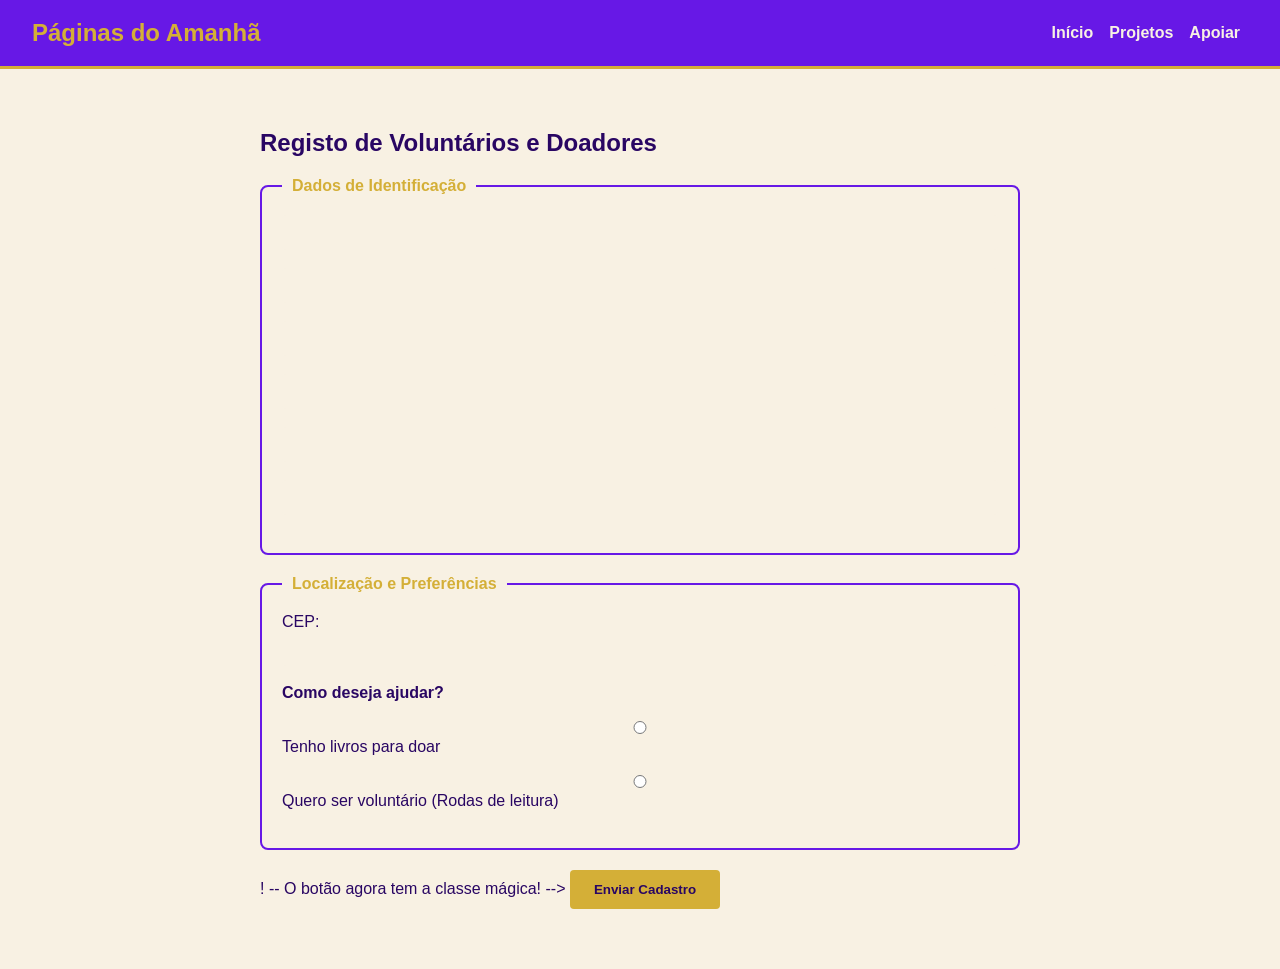
<file: html/cadastro.html>
<!DOCTYPE html>
<html lang="pt-BR">
<head>
    <meta charset="UTF-8">
    <meta name="viewport" content="width=device-width, initial-scale=1.0">
    <title>Cadastro - ONG Páginas do Amanhã</title>
    
    <!-- AQUI ESTÁ A TUBULAÇÃO DE TINTA LIGADA! -->
    <link rel="stylesheet" href="../css/style.css">
</head>
<body>

    <!-- A PLACA DE ENTRADA (Menu) -->
    <header class="cabecalho-menu">
        <h2 style="color: var(--cor-secundaria);">Páginas do Amanhã</h2>
        <input type="checkbox" id="menu-toggle" class="menu-checkbox">
        <label for="menu-toggle" class="menu-hamburguer">☰</label>
<nav aria-label="Navegação Principal">
        <ul class="navegacao-links">
            <li><a href="index.html">Início</a></li>
            <li><a href="projetos.html">Projetos</a></li>
            <li><a href="cadastro.html">Apoiar</a></li>
        </ul>
    </nav>    </header>

    <!-- O CHÃO DE FÁBRICA (Formulário) -->
    <main style="max-width: 800px; margin: 40px auto; padding: 20px;">
        <section id="formulario">
            <h1 style="margin-bottom: 20px;">Registo de Voluntários e Doadores</h1>
            
            <form action="#" method="POST">
                
                <!-- Primeira Zona: Dados Pessoais -->
                <fieldset style="padding: 20px; border: 2px solid var(--cor-primaria); border-radius: 8px; margin-bottom: 20px;">
                    <legend style="font-weight: bold; color: var(--cor-secundaria); padding: 0 10px;">Dados de Identificação</legend>

                   <input type="text" id="nome" name="nome" required aria-required="true" aria-invalid="false"><br><br>
                    <input type="text" id="nome" name="nome" required><br><br>

                    <input type="email" id="email" name="email" required aria-required="true" aria-invalid="false"><br><br>
                    <input type="email" id="email" name="email" required><br><br>

                    <input type="text" id="cpf" name="cpf" pattern="\d{11}" maxlength="11" title="Digite apenas os 11 números" required aria-required="true" aria-invalid="false"><br><br>
                    <input type="text" id="cpf" name="cpf" pattern="\d{11}" maxlength="11" title="Digite apenas os 11 números" required><br><br>
                </fieldset>

                <!-- Segunda Zona: Preferências -->
                <fieldset style="padding: 20px; border: 2px solid var(--cor-primaria); border-radius: 8px; margin-bottom: 20px;">
                    <legend style="font-weight: bold; color: var(--cor-secundaria); padding: 0 10px;">Localização e Preferências</legend>

                    <label for="cep">CEP:</label><br>
                    <input type="text" id="cep" name="cep" pattern="\d{8}" maxlength="8" title="Digite apenas os 8 números" required><br><br>

                    <label style="font-weight: bold;">Como deseja ajudar?</label><br><br>
                    <input type="radio" id="doar" name="tipo_ajuda" value="doacao" required>
                    <label for="doar">Tenho livros para doar</label><br><br>
                    
                    <input type="radio" id="voluntario" name="tipo_ajuda" value="voluntariado">
                    <label for="voluntario">Quero ser voluntário (Rodas de leitura)</label><br><br>
                </fieldset>

                !<!-- Zona de Feedback Dinâmico (WAI-ARIA Live Region) -->
    <div id="mensagem-sucesso" aria-live="polite" style="display: none; color: green; font-weight: bold; margin-bottom: 15px;">
        <!-- O JavaScript vai colocar a mensagem de sucesso aqui -->
    </div>-- O botão agora tem a classe mágica! -->
                <button type="submit" class="botao-magico">Enviar Cadastro</button>

            </form>
        </section>
    </main>
</body>
</html>
</file>
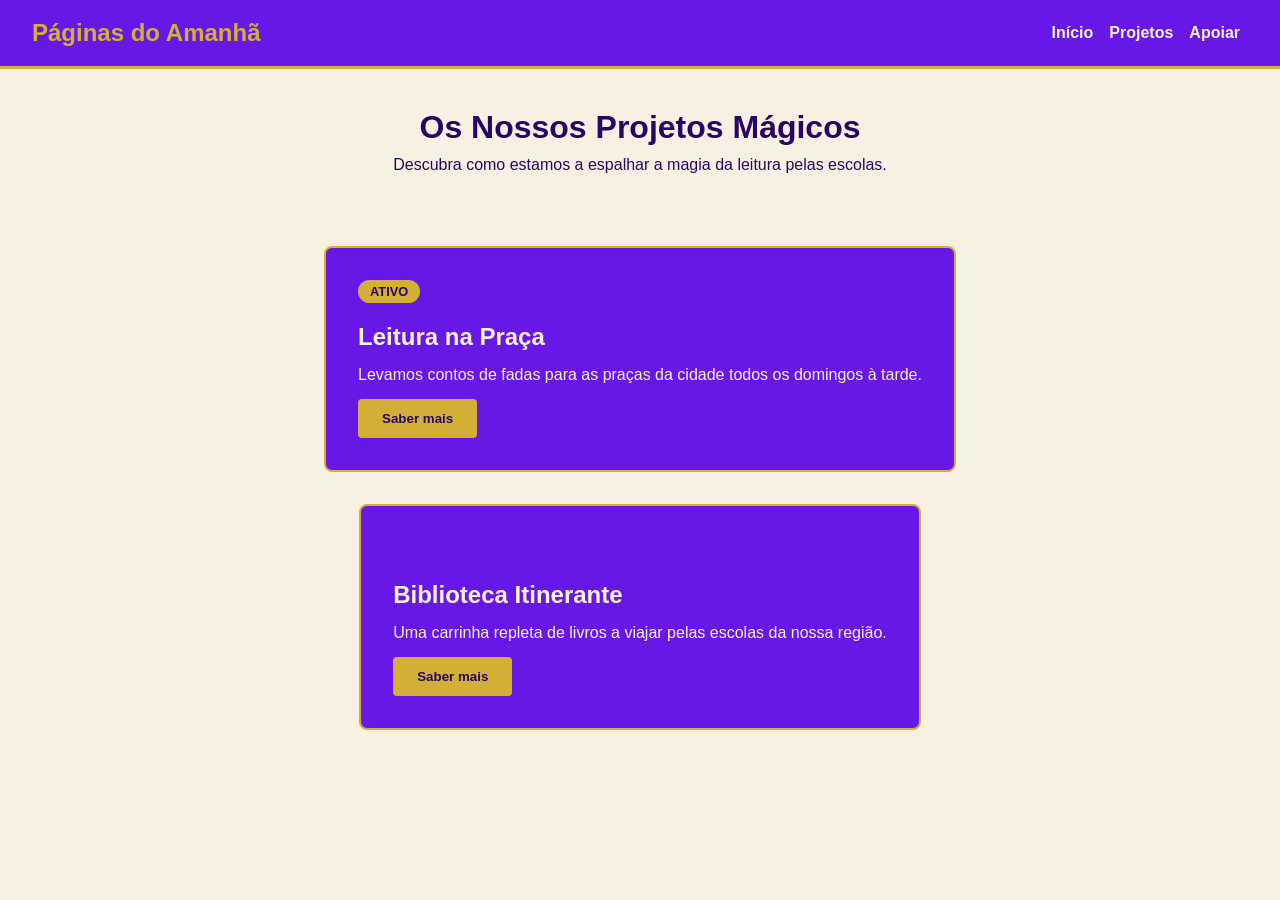
<file: html/projetos.html>
<!DOCTYPE html>
<html lang="pt-PT">
<head>
    <meta charset="UTF-8">
    <meta name="viewport" content="width=device-width, initial-scale=1.0">
    <title>Projetos - ONG Páginas do Amanhã</title>
    
    <!-- O tubo de tinta ligado! -->
    <link rel="stylesheet" href="../css/style.css">
</head>
<body>

    <!-- A PLACA DE ENTRADA (Menu) -->
    <header class="cabecalho-menu">
        <h2 style="color: var(--cor-secundaria);">Páginas do Amanhã</h2>
        <input type="checkbox" id="menu-toggle" class="menu-checkbox">
        <label for="menu-toggle" class="menu-hamburguer">☰</label>
        <nav aria-label="Navegação Principal">
        <ul class="navegacao-links">
            <li><a href="index.html">Início</a></li>
            <li><a href="projetos.html">Projetos</a></li>
            <li><a href="cadastro.html">Apoiar</a></li>
        </ul>
    </nav>
    </header>

    <!-- O CHÃO DE FÁBRICA (Vitrine de Projetos) -->
    <main>
        <h1 style="text-align: center; margin: 40px 0 10px 0;">Os Nossos Projetos Mágicos</h1>
        <p style="text-align: center; margin-bottom: 40px;">Descubra como estamos a espalhar a magia da leitura pelas escolas.</p>
        
        <!-- Aqui entra a Prateleira Inteligente (Flex Wrap) -->
        <section class="vitrine-projetos">
            
            <!-- Caixa de Projeto 1 -->
            <article class="caixa-projeto">
                <span class="cracha-magico">Ativo</span>
                <h2 style="margin-top: 10px;">Leitura na Praça</h2>
                <p style="margin: 15px 0;">Levamos contos de fadas para as praças da cidade todos os domingos à tarde.</p>
                <button class="botao-magico">Saber mais</button>
            </article>

            <!-- Caixa de Projeto 2 -->
            <article class="caixa-projeto">
                <!-- Crachá com cor invertida para destacar -->
                <span class="cracha-magico" style="background-color: var(--cor-primaria-clara); color: var(--cor-primaria);">Brevemente</span>
                <h2 style="margin-top: 10px;">Biblioteca Itinerante</h2>
                <p style="margin: 15px 0;">Uma carrinha repleta de livros a viajar pelas escolas da nossa região.</p>
                <button class="botao-magico">Saber mais</button>
            </article>

        </section>
    </main>
</body>
</html>
</file>
<file: css/style.css>
/* ==========================================
   1. AS TINTAS DO ARMAZÉM (Design System)
========================================== */
:root {
    /* A sua paleta de Conto de Fadas */
    --cor-primaria: #6718e6; /* Roxo místico */
    --cor-secundaria: #d4af37; /* Dourado clássico */
    --cor-fundo: #f8f1e3; /* Off-white (pergaminho) */
    --cor-texto: #290663; /* Roxo/Preto para leitura suave */
    
    /* Espaçamentos padronizados */
    --space-sm: 8px;
    --space-md: 16px;
    --space-lg: 32px;
}

/* ==========================================
   2. PREPARANDO O TERRENO (Reset)
========================================== */
* {
    margin: 0;
    padding: 0;
    box-sizing: border-box;
}

body {
    background-color: var(--cor-fundo);
    color: var(--cor-texto);
    font-family: sans-serif;
}

/* ==========================================
   3. O CHÃO DO ARMAZÉM (Grid de 12 Colunas)
========================================== */
.meu-grid {
    display: grid;
    /* Aqui nós pintamos as 12 faixas (colunas) no chão: */
    grid-template-columns: repeat(12, 1fr); 
    gap: var(--space-md); /* Espaço entre as caixas */
    padding: var(--space-md);
}

/* Como uma caixa (projeto da ONG) se comporta por padrão */
.caixa-projeto {
    /* No celular (tela pequena), a caixa ocupa as 12 colunas inteiras! */
    grid-column: span 12; 
    
    /* Estética mágica da caixa */
    background-color: var(--cor-primaria);
    color: var(--cor-fundo);
    padding: var(--space-lg);
    border-radius: 8px;
    border: 2px solid var(--cor-secundaria);
}

/* ==========================================
   4. A FROTA DE VEÍCULOS (Breakpoints @media)
========================================== */

/* VEÍCULO 2: Celulares deitados (480px) */
@media (min-width: 480px) {
    .meu-grid {
        padding: var(--space-lg); /* Dá mais espaço para respirar */
    }
}

/* VEÍCULO 3: Tablets (768px) */
@media (min-width: 768px) {
    .caixa-projeto {
        /* A tela cresceu! Agora dividimos 12 por 2 = 6 colunas para cada caixa */
        grid-column: span 6; 
    }
}

/* VEÍCULO 4: Desktops/Monitores (1024px) */
@media (min-width: 1024px) {
    .caixa-projeto {
        /* Tela grande! Dividimos 12 por 3 = 4 colunas para cada caixa */
        grid-column: span 4; 
    }
}

/* VEÍCULO 5: Telas Panorâmicas de TV (1440px) */
@media (min-width: 1440px) {
    .meu-grid {
        max-width: 1400px;
        margin: 0 auto; /* Centraliza tudo para não esticar demais */
    }
}
/* ==========================================
   5. O TAPETE ROLANTE (Flexbox no Menu)
========================================== */
/* ==========================================
   5. O MENU DESDOBRÁVEL (Hambúrguer & Responsivo)
========================================== */
.cabecalho-menu {
    background-color: var(--cor-primaria); /* O nosso Roxo Místico */
    padding: var(--space-md) var(--space-lg);
    border-bottom: 3px solid var(--cor-secundaria); /* Linha dourada */
}

/* Esconde a caixinha de seleção quadrada padrão */
.menu-checkbox {
    display: none;
}

/* Estilo do botão de 3 riscas (Hambúrguer) */
.menu-hamburguer {
    font-size: 2rem;
    color: var(--cor-secundaria); /* Dourado */
    cursor: pointer;
    display: block; /* Fica visível no telemóvel */
    float: right;
    margin-top: -35px; /* Alinha com o título no mobile */
}

/* Esconde a lista de links no telemóvel (a porta é estreita!) */
.navegacao-links {
    display: none; 
    width: 100%;
    text-align: center;
    list-style: none; /* Tira as bolinhas */
    padding-top: var(--space-md);
}

.navegacao-links a {
    text-decoration: none;
    color: var(--cor-fundo);
    font-weight: bold;
    padding: var(--space-sm);
    display: block; /* Coloca um link em cada linha no mobile */
}

/* A MAGIA: Quando o utilizador "checa" a caixa clicando no ☰, a lista aparece! */
.menu-checkbox:checked ~ .navegacao-links {
    display: flex;
    flex-direction: column; /* Empilha os links */
}

/* VEÍCULO MAIOR: Tablets e Desktops (Ecrãs grandes) */
@media (min-width: 768px) {
    .cabecalho-menu {
        display: flex;
        justify-content: space-between;
        align-items: center;
    }

    .menu-hamburguer {
        display: none; /* Não precisamos do botão ☰ no computador */
    }

    .navegacao-links {
        display: flex; /* Mostra a lista! */
        flex-direction: row; /* Coloca um ao lado do outro */
        width: auto;
        padding-top: 0;
    }
}
/* ==========================================
   6. A PRATELEIRA INTELIGENTE (Flex Wrap)
========================================== */
.vitrine-projetos {
    display: flex;
    flex-wrap: wrap; /* O comando que empurra a caixa para a linha de baixo */
    justify-content: center; /* Mantém os cartões centralizados no ecrã */
    gap: var(--space-lg); /* Dá um respiro dourado entre as caixas */
    padding: var(--space-lg);
}/* ==========================================
   7. INTERATIVIDADE E SENSORES (Botões e Formulários)
========================================== */

/* O Botão Padrão */
.botao-magico {
    background-color: var(--cor-secundaria); /* Dourado */
    color: var(--cor-texto); /* Texto escuro para dar leitura */
    border: none;
    padding: 12px 24px;
    border-radius: 4px;
    font-weight: bold;
    cursor: pointer;
    /* A magia que faz a cor mudar devagarinho, e não de repente: */
    transition: all 0.3s ease; 
}

/* O sensor de movimento (Passar o rato) */
.botao-magico:hover {
    background-color: #aa8421; /* Um dourado um pouco mais escuro */
    box-shadow: 0px 4px 8px rgba(0, 0, 0, 0.2); /* Sombra para parecer que flutua */
}

/* O clique físico */
.botao-magico:active {
    box-shadow: none; /* Tira a sombra */
    transform: translateY(2px); /* Empurra o botão 2 pixels para baixo */
}

/* Para quem navega sem rato (Acessibilidade) */
.botao-magico:focus {
    outline: 3px solid var(--cor-primaria); /* Borda roxa forte */
    outline-offset: 3px; /* Descola a borda do botão */
}

/* O botão quebrado/bloqueado */
.botao-magico:disabled {
    background-color: var(--cor-texto-secundario); /* Fica cinza */
    opacity: 0.5; /* Fica meio transparente */
    cursor: not-allowed; /* O rato ganha aquele símbolo de 'proibido' */
}

/* ==========================================
   8. CAMPOS DE FORMULÁRIO (Feedback visual)
========================================== */
input, textarea {
    width: 100%;
    padding: 10px;
    border: 2px solid var(--cor-texto-secundario);
    border-radius: 4px;
    background-color: var(--cor-fundo); /* Cor de pergaminho */
    color: var(--cor-texto);
    transition: border-color 0.3s ease;
}

/* Quando o utilizador está a escrever na caixa */
input:focus, textarea:focus {
    outline: none;
    border-color: var(--cor-primaria); /* A borda fica roxa para destacar */
}

/* Validação: Digitou tudo certo! (Ex: email com @) */
input:valid:not(:placeholder-shown) {
    border-color: #2e7d32; /* Borda verde */
}

/* Validação: Digitou errado! (Ex: CPF com letras) */
input:invalid:not(:placeholder-shown) {
    border-color: #c62828; /* Borda vermelha */
}/* ==========================================
   9. COMPONENTES DE FEEDBACK (Alertas e Modais)
========================================== */

/* O Crachá (Badge) de etiqueta */
.cracha-magico {
    background-color: var(--cor-secundaria);
    color: var(--cor-texto);
    padding: 4px 12px;
    border-radius: 20px;
    font-size: 0.8rem;
    font-weight: bold;
    text-transform: uppercase;
    display: inline-block;
    margin-bottom: 10px;
}

/* O Alerta (Toast) de Sucesso */
.alerta-sucesso {
    background-color: #e6f4ea; /* Fundo verdinho claro */
    border-left: 6px solid #2e7d32; /* Borda verde escura */
    color: #2e7d32;
    padding: 16px;
    border-radius: 4px;
    margin: 20px 0;
    font-weight: bold;
    box-shadow: 0 2px 4px rgba(0,0,0,0.1);
}

/* O Modal (A prancheta que bloqueia o fundo) */
.modal-simulado {
    background-color: var(--cor-primaria); /* Fundo roxo místico */
    color: var(--cor-fundo);
    padding: 30px;
    border: 3px solid var(--cor-secundaria); /* Borda dourada */
    border-radius: 8px;
    margin: 30px auto;
    max-width: 400px;
    text-align: center;
    box-shadow: 0 10px 25px rgba(42, 27, 66, 0.5);
}/* ==========================================================================
   ACESSIBILIDADE E MODOS DE ECRÃ (WCAG 2.1)
   ========================================================================== */

/* 1. Tinta fluorescente para quem navega por teclado (Foco visível) */
a:focus, button:focus, input:focus {
    outline: 3px solid #0056b3; /* Cor de alto contraste */
    outline-offset: 3px;
    border-radius: 4px;
}

/* 2. Adaptação automática para Modo Escuro (Dark Mode) */
@media (prefers-color-scheme: dark) {
    body {
        background-color: #121212;
        color: #E0E0E0;
    }

    /* Ajuste de contraste para contentores e formulários no modo escuro */
    header, footer, fieldset {
        background-color: #1e1e1e;
        border-color: #333333;
    }

    /* Garantir que os textos dos cabeçalhos se mantêm legíveis */
    h1, h2, legend {
        color: #ffffff !important; 
    }
}
</file>
